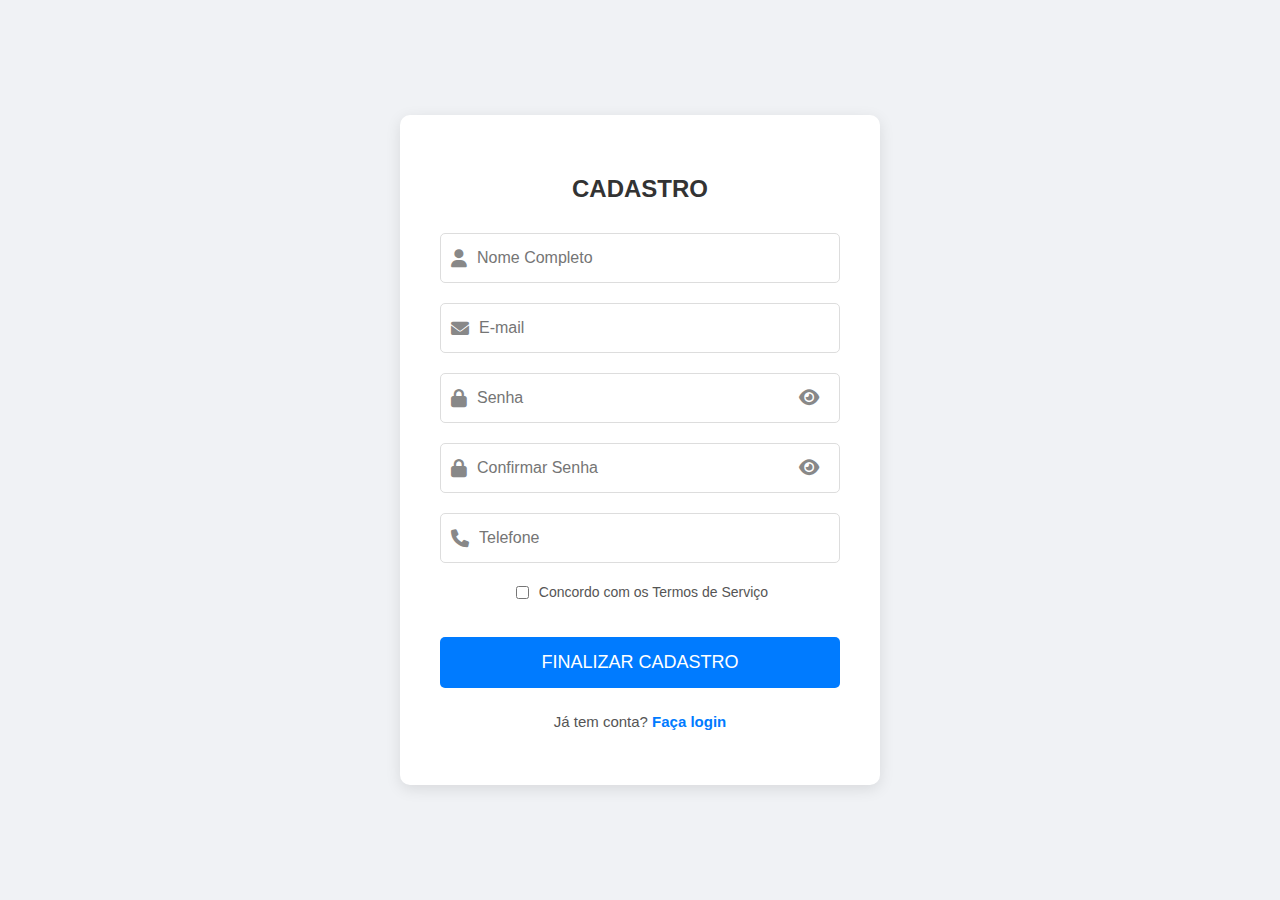
<file: index.html>
<!DOCTYPE html>
<html lang="pt-br">
<head>
    <meta charset="UTF-8">
    <meta name="viewport" content="width=device-width, initial-scale=1.0">
    <title>Cadastro</title>
    <link rel="stylesheet" href="style.css">
    <link rel="stylesheet" href="https://cdnjs.cloudflare.com/ajax/libs/font-awesome/6.0.0-beta3/css/all.min.css">
</head>
<body>
    <div class="container">
        <div class="card">
            <h2>CADASTRO</h2>
            <form id="cadastroForm">
                <div class="input-group">
                    <i class="fas fa-user"></i>
                    <input type="text" id="nomeCompleto" placeholder="Nome Completo" required>
                </div>
                <div class="input-group">
                    <i class="fas fa-envelope"></i>
                    <input type="email" id="email" placeholder="E-mail" required>
                </div>
                <div class="input-group">
                    <i class="fas fa-lock"></i>
                    <input type="password" id="senha" placeholder="Senha" required>
                    <span class="toggle-password" data-target="senha"><i class="fas fa-eye"></i></span>
                </div>
                <div class="input-group">
                    <i class="fas fa-lock"></i>
                    <input type="password" id="confirmarSenha" placeholder="Confirmar Senha" required>
                    <span class="toggle-password" data-target="confirmarSenha"><i class="fas fa-eye"></i></span>
                </div>
                <div class="input-group">
                    <i class="fas fa-phone"></i>
                    <input type="tel" id="telefone" placeholder="Telefone">
                </div>
                <div class="checkbox-group">
                    <input type="checkbox" id="termosServico" required>
                    <label for="termosServico">Concordo com os Termos de Serviço</label>
                </div>
                <button type="submit" class="btn-finalizar">FINALIZAR CADASTRO</button>
            </form>
            <p class="login-link">Já tem conta? <a href="login.html">Faça login</a></p>
        </div>
    </div>
    <script src="script.js"></script>
</body>
</html>
</file>
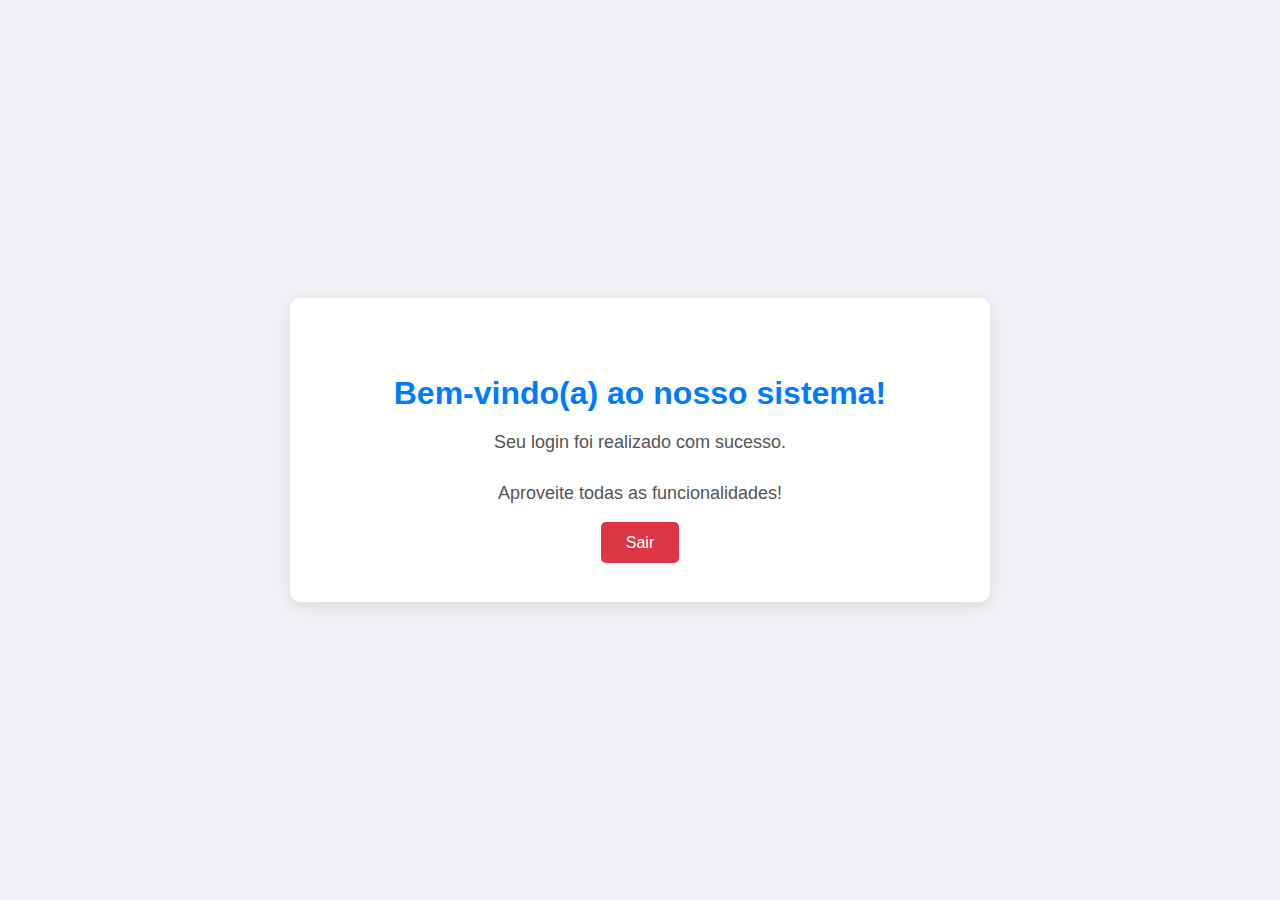
<file: bemvindo.html>
<!DOCTYPE html>
<html lang="pt-br">
<head>
    <meta charset="UTF-8">
    <meta name="viewport" content="width=device-width, initial-scale=1.0">
    <title>Bem-vindo!</title>
    <link rel="stylesheet" href="style.css">
    <style>
        /* Estilos específicos para a página de bem-vindo */
        .welcome-card {
            background-color: #ffffff;
            padding: 50px;
            border-radius: 10px;
            box-shadow: 0 4px 15px rgba(0, 0, 0, 0.1);
            text-align: center;
            max-width: 600px;
            width: 100%;
        }
        .welcome-card h2 {
            color: #007bff;
            margin-bottom: 20px;
            font-size: 32px;
        }
        .welcome-card p {
            font-size: 18px;
            color: #555;
            margin-bottom: 30px;
        }
        .welcome-card .btn-logout {
            background-color: #dc3545; /* Cor de botão de logout (vermelho) */
            color: white;
            padding: 12px 25px;
            border: none;
            border-radius: 5px;
            font-size: 16px;
            cursor: pointer;
            transition: background-color 0.3s ease;
            text-decoration: none; /* Para parecer um botão se for um link */
        }
        .welcome-card .btn-logout:hover {
            background-color: #c82333;
        }
    </style>
</head>
<body>
    <div class="container">
        <div class="welcome-card">
            <h2>Bem-vindo(a) ao nosso sistema!</h2>
            <p>Seu login foi realizado com sucesso.</p>
            <p>Aproveite todas as funcionalidades!</p>
            <a href="login.html" class="btn-logout">Sair</a>
        </div>
    </div>
</body>
</html>
</file>
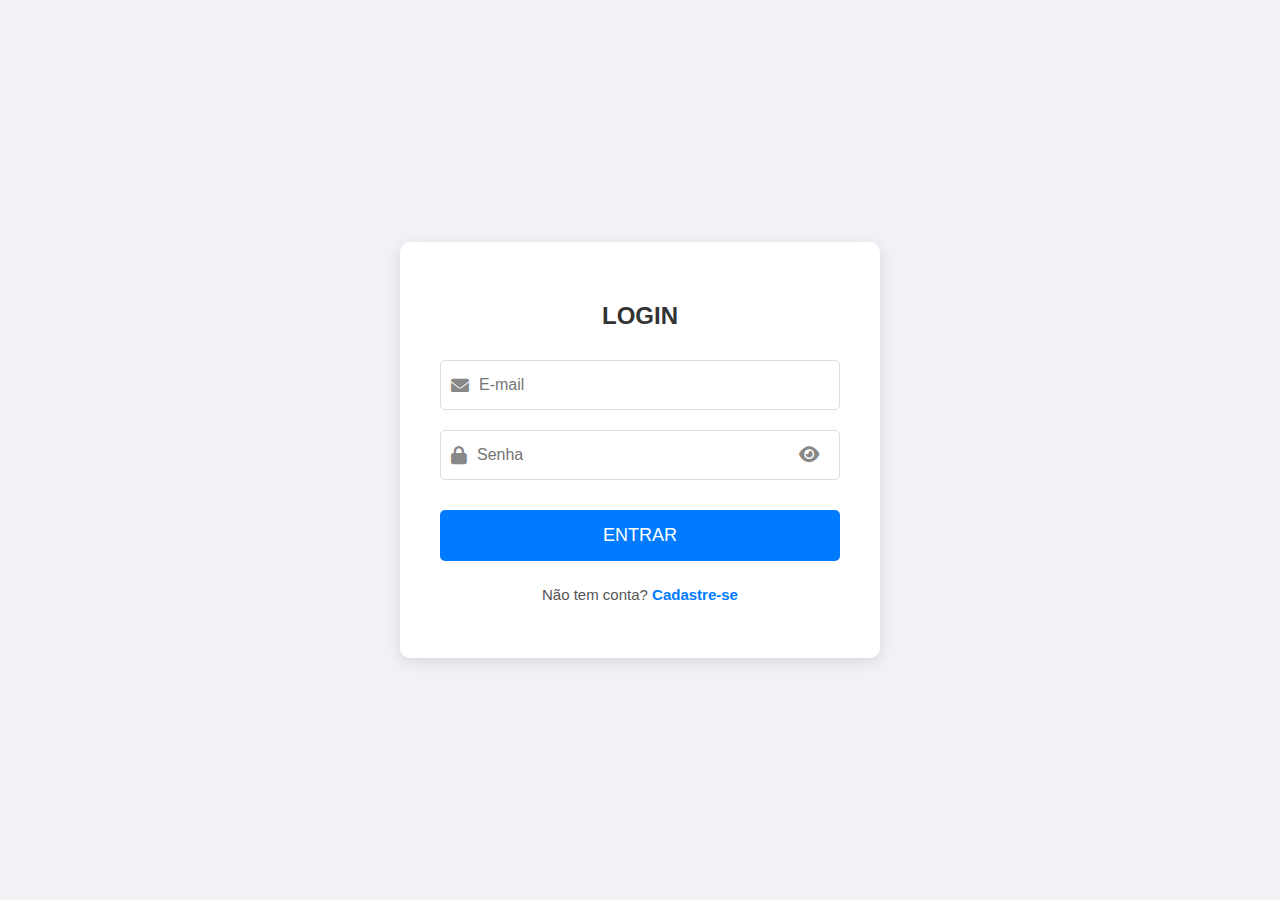
<file: login.html>
<!DOCTYPE html>
<html lang="pt-br">
<head>
    <meta charset="UTF-8">
    <meta name="viewport" content="width=device-width, initial-scale=1.0">
    <title>Login</title>
    <link rel="stylesheet" href="style.css">
    <link rel="stylesheet" href="https://cdnjs.cloudflare.com/ajax/libs/font-awesome/6.0.0-beta3/css/all.min.css">
</head>
<body>
    <div class="container">
        <div class="card">
            <h2>LOGIN</h2>
            <form id="loginForm">
                <div class="input-group">
                    <i class="fas fa-envelope"></i>
                    <input type="email" id="loginEmail" placeholder="E-mail" required>
                </div>
                <div class="input-group">
                    <i class="fas fa-lock"></i>
                    <input type="password" id="loginSenha" placeholder="Senha" required>
                    <span class="toggle-password" data-target="loginSenha"><i class="fas fa-eye"></i></span>
                </div>
                <button type="submit" class="btn-finalizar">ENTRAR</button>
            </form>
            <p class="login-link">Não tem conta? <a href="index.html">Cadastre-se</a></p>
        </div>
    </div>
    <script src="login.js"></script> <!-- Um novo JS para o login -->
</body>
</html>
</file>
<file: style.css>
body {
    font-family: Arial, sans-serif;
    background-color: #f0f2f5;
    display: flex;
    justify-content: center;
    align-items: center;
    min-height: 100vh;
    margin: 0;
}

.container {
    display: flex;
    justify-content: center;
    align-items: center;
    width: 100%;
}

.card {
    background-color: #ffffff;
    padding: 40px;
    border-radius: 10px;
    box-shadow: 0 4px 15px rgba(0, 0, 0, 0.1);
    text-align: center;
    width: 100%;
    max-width: 400px;
}

h2 {
    color: #333;
    margin-bottom: 30px;
    font-size: 24px;
}

.input-group {
    display: flex;
    align-items: center;
    margin-bottom: 20px;
    border: 1px solid #ddd;
    border-radius: 5px;
    padding: 10px;
    position: relative; /* Adicionado para posicionar o toggle-password */
}

.input-group i {
    color: #888;
    margin-right: 10px;
    font-size: 18px;
}

.input-group input {
    border: none;
    outline: none;
    flex-grow: 1;
    font-size: 16px;
    padding: 5px 0;
}

/* Novo estilo para o botão de toggle */
.toggle-password {
    cursor: pointer;
    color: #888;
    margin-left: 10px;
}

.toggle-password i {
    font-size: 18px;
}


.checkbox-group {
    display: flex;
    align-items: center;
    margin-bottom: 25px;
    justify-content: center;
    font-size: 14px;
    color: #555;
}

.checkbox-group input[type="checkbox"] {
    margin-right: 10px;
    accent-color: #007bff; /* Cor do checkbox */
}

.btn-finalizar {
    background-color: #007bff;
    color: white;
    padding: 15px 30px;
    border: none;
    border-radius: 5px;
    font-size: 18px;
    cursor: pointer;
    transition: background-color 0.3s ease;
    width: 100%;
    margin-top: 10px;
}

.btn-finalizar:hover {
    background-color: #0056b3;
}

.login-link {
    margin-top: 25px;
    font-size: 15px;
    color: #555;
}

.login-link a {
    color: #007bff;
    text-decoration: none;
    font-weight: bold;
}

.login-link a:hover {
    text-decoration: underline;
}
</file>
